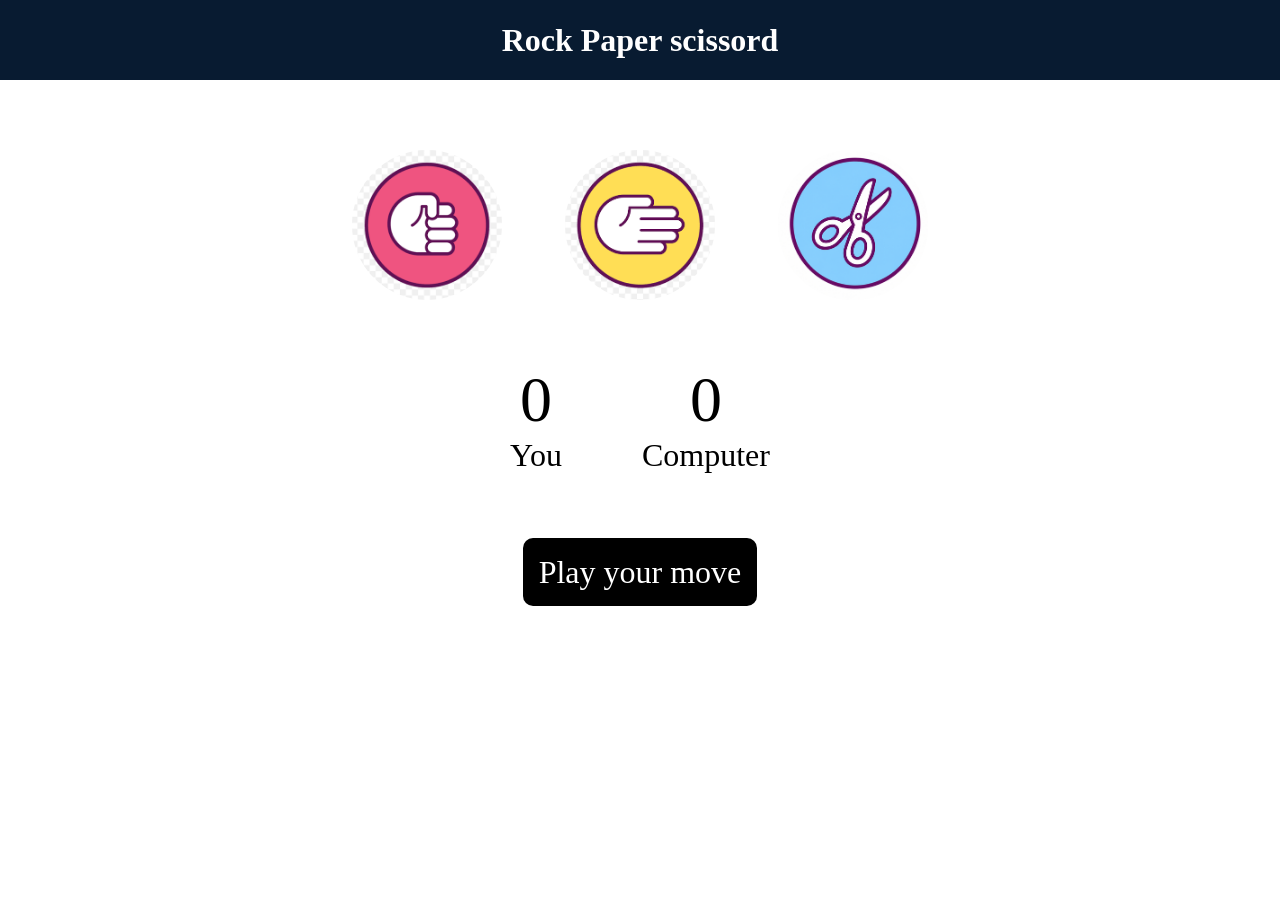
<file: learn/index.html>
<!DOCTYPE html>
<html lang="en">
<head>
    <meta charset="UTF-8">
    <meta name="viewport" content="width=device-width, initial-scale=1.0">
    <title>Document</title>
    <link rel="stylesheet" href="css.css">
</head>
<body>
<h1> Rock Paper scissord</h1>
<div class="choices">
    <div class="choice" id="r">
        <img src="rock.png">
    </div>
       <div class="choice" id="p">
        <img src="paper.png">
    </div>
       <div class="choice" id="s">
        <img src="scissor_resized_same_size_as_paper.png">
    </div>
</div>
<div class="score-board">
    <div class="score">
        <p id="user-score">0</p>
        <p>You</p>
        <audio id="music">
            <source src="7 Crore Meme Audio Download Mp3.mp3" type="audio/mpeg">
        </audio>
    </div>
    <div class="score">
        <p id="Computer-score">0</p>
        <p>Computer</p>
    </div>
</div>
<div class="msg-container">
    <p id="msg">Play your move</p>
</div>
<script src="script.js"></script>
</body>
</html>
</file>
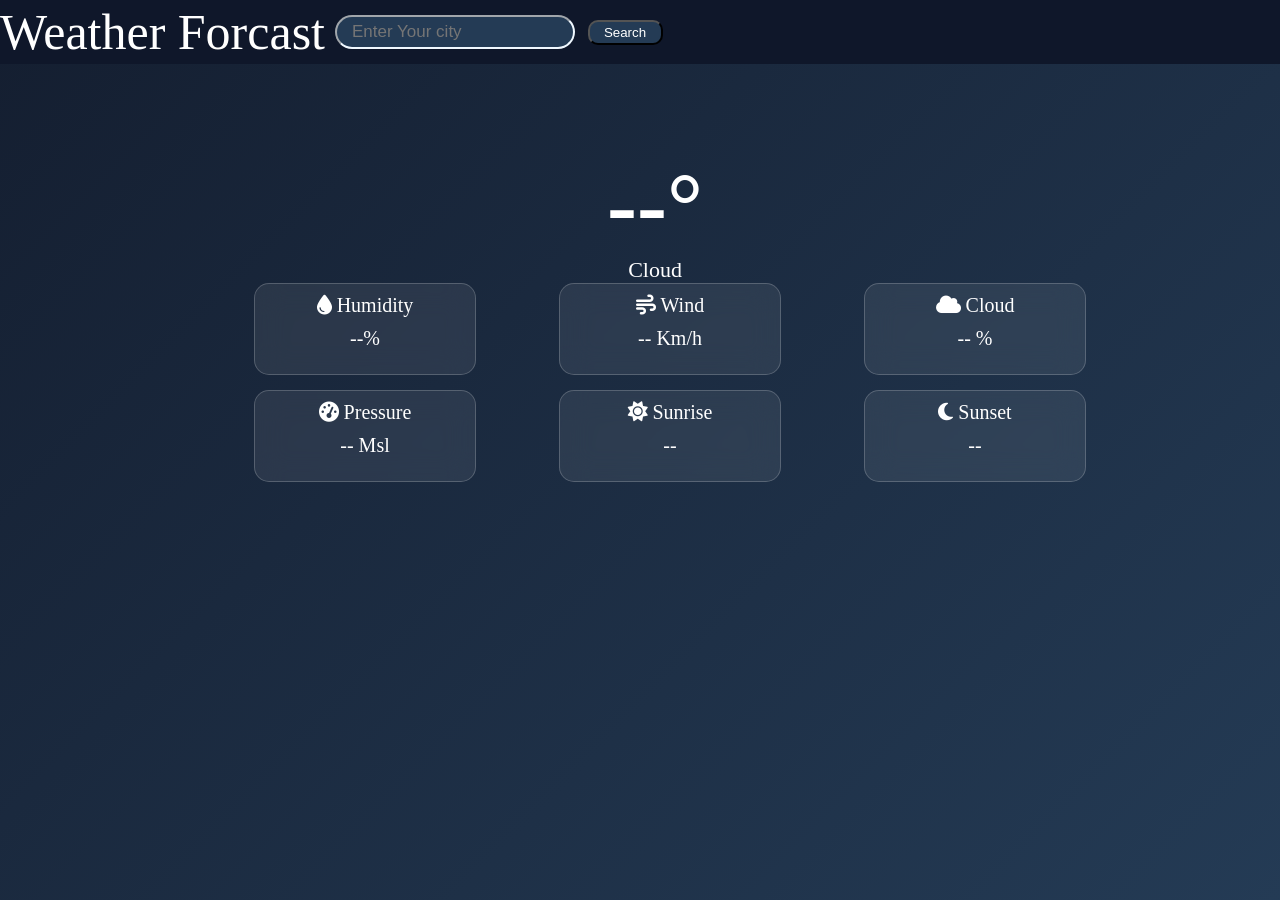
<file: Weather/index.html>
<!DOCTYPE html>
<html lang="en">
<head>
    <meta charset="UTF-8">
    <meta name="viewport" content="width=device-width, initial-scale=1.0">
    <title>Weather forcasting</title>
    
    <link rel="stylesheet" href="style.css">
   <link rel="stylesheet"
href="https://cdnjs.cloudflare.com/ajax/libs/font-awesome/6.7.2/css/all.min.css">
</head>
<body>
    <div class="head">

        <p> Weather Forcast</p>
        <form onsubmit=" SearchCity(); return false;">
        <input type="search" placeholder="Enter Your city" id="city">
        <button type="submit" id="search">Search</button>
    </form>
    </div>



    
    <div id="full">
    <div class="details">                     <!-- Main details-->
        <h2 id="c"><span id="a">--</span>&deg;</h2>
        <p id="feel">Cloud</p>
        
    </div>



    <div class="MoreDetails">                  <!-- Othere details-->
        <div class="blocks">
            <p><i class="fa-solid fa-droplet"></i> Humidity</p>
            <p ><span id="Humidity">--</span>%</p>              <!--humi-->
        </div>

        <div class="blocks">                   <!--wind-->
            <p><i class="fa-solid fa-wind"></i> Wind</p>
            <p ><span id="wind">--</span> Km/h</p>
        </div>  

        <div class="blocks">
            <p><i class="fa-solid fa-cloud"></i>  Cloud</p>
            <p ><span id="cloud">--</span> %</p>
        </div>

         <div class="blocks">
            <p><i class="fa-solid fa-gauge-high"></i>  Pressure</p>
            <p><span id="pressure">--</span> Msl</p>
        </div>

         

         <div class="blocks">
            <p><i class="fa-solid fa-sun"></i>  Sunrise</p>
            <p><span id="sunrise">--</span></p>
        </div>

         <div class="blocks">
            <p><i class="fa-solid fa-moon"></i>     Sunset</p>
            <p><span  id="sunset">--</span></p>
        </div>
    </div>
    </div>
    <script src="script.js"></script>
</body>
</html>
</file>
<file: learn/css.css>
*{
    margin: 0;
    padding: 0;
    text-align: center;
}
h1{
    background-color: #081b31;
    color : #fff;
    height: 5rem;
    line-height: 5rem;
}
.choice{
    height: 165px;
    width: 165px;
    
}
img{
     height: 150px;
    width: 150px;
    object-fit: cover;
    border-radius: 50%  ;
}
.choices{
    justify-content: center;
    display: flex;
    align-items: center;
    gap:3rem;
    margin-top: 70px;
    
}
.choice:hover{
    opacity: 0.5;
    transform: translateY(-4px);
}
.score-board{
    display: flex;
    justify-content: center;
    align-items: center;
    font-size: 2rem;
    margin-top: 3rem;
    gap: 5rem;
}
#user-score,
#Computer-score {
    font-size: 4rem;
}
#msg{
    background-color: black;
    color:#fff;
    font-size: 2rem;
    display: inline;
    padding: 1rem;
    border-radius: 10px;
    
}
.msg-container{
margin-top: 5rem;
margin-bottom: 30px;
}
</file>
<file: Weather/style.css>
*{
    margin: 0;

    padding: 0;
}

@media (max-width: 375px){
    *{
        margin: 0;
        padding: 0;
    }
}
body{
      margin: 0;
    min-height: 100vh;
    background:  linear-gradient(135deg,#141E30,#243B55);
    background-repeat: no-repeat;
    background-size: cover;
    color: white;
}

#full{
    
    justify-content: center;
    align-items: center;
    padding-left: 10%;
    padding-top: 7%;
    
    
    
}

@media(max-width: 375px){
    #full{
        padding: 0;
    }
}
.head{
    display: flex;
    font-size:   clamp(24px, 5vw, 50px);
    background: #0F172A;
    color: white;
    gap: 10px;
    justify-content: left;
    align-items: center;
    height: 4rem;
    
    
   
}

@media(max-width: 375px) {
    .head{
        display: flex;
        font-size: clamp(20px, 2vw, 25px);
        align-items: center;
        
        gap: 0px;
    
    }
}
.head input{
    height: 30px;
    width: clamp( 10rem, 15rem, 20rem);
    border-radius: 20px;
    font-size: 17px;
    background:transparent;
    backdrop-filter: blur(15px);
    background-color: #243B55;
    border-color: aliceblue;
    color: white;
    margin-bottom: 1.5rem;
    padding: 15px;
    
}
@media (max-width: 375px) {
    .head input{
        width: 7rem;
        height: 10px;
        font-size: 15px;
        gap: 0px;
        margin-bottom: 0.5rem;
        padding: 12px;
       

    }
}




.details{
  text-align: center;
  background : transparent;
  padding-right: 8.5%;

}
#c{
    padding: 0;
    font-size: 90px;
   font-family: Cambria, Cochin, Georgia, Times, 'Times New Roman', serif;
}

@media (max-width : 375px){
    #c{
        font-size: 45px;
    }
}
#feel{
    font-size: 22px;
    padding: 0 ;
}

@media (max-width : 375px){
    #feel{
        font-size: 15px;
    }
}

.MoreDetails {
    display: grid;
    grid-template-columns: repeat(3, 1fr);
    gap: 15px;

    width: 90%;
    max-width: 900px;
    margin: 0 auto;
}

@media (max-width: 375px) {
    .MoreDetails {
        padding: 0 auto;
        grid-template-columns: repeat(2, 1fr);
    }
}

.blocks {
    width: clamp(100px, 20vw, 220px);     
    height: clamp(70px, 10vw, 90px);

    text-align: center;
    font-size: clamp(16px, 2vw, 20px);

    background: rgba(255,255,255,0.08);
    backdrop-filter: blur(15px);
    border: 1px solid rgba(255,255,255,0.2);
    border-radius: 15px;
}

.blocks p{
    justify-content: center;
    text-align: center;
    align-items: center;
    margin-top: 10px;
    
}   
#search{
    backdrop-filter: blur(15px);
    background: transparent;
    color: white;
    border-radius: 10px;
    background-color:#243B55 ;
    height: 25px;
    width: clamp(75px,10px,75px);
}

@media (max-width: 375px){
    #search{
        width: 40px;
        font-size: 10px

    }
}
</file>
